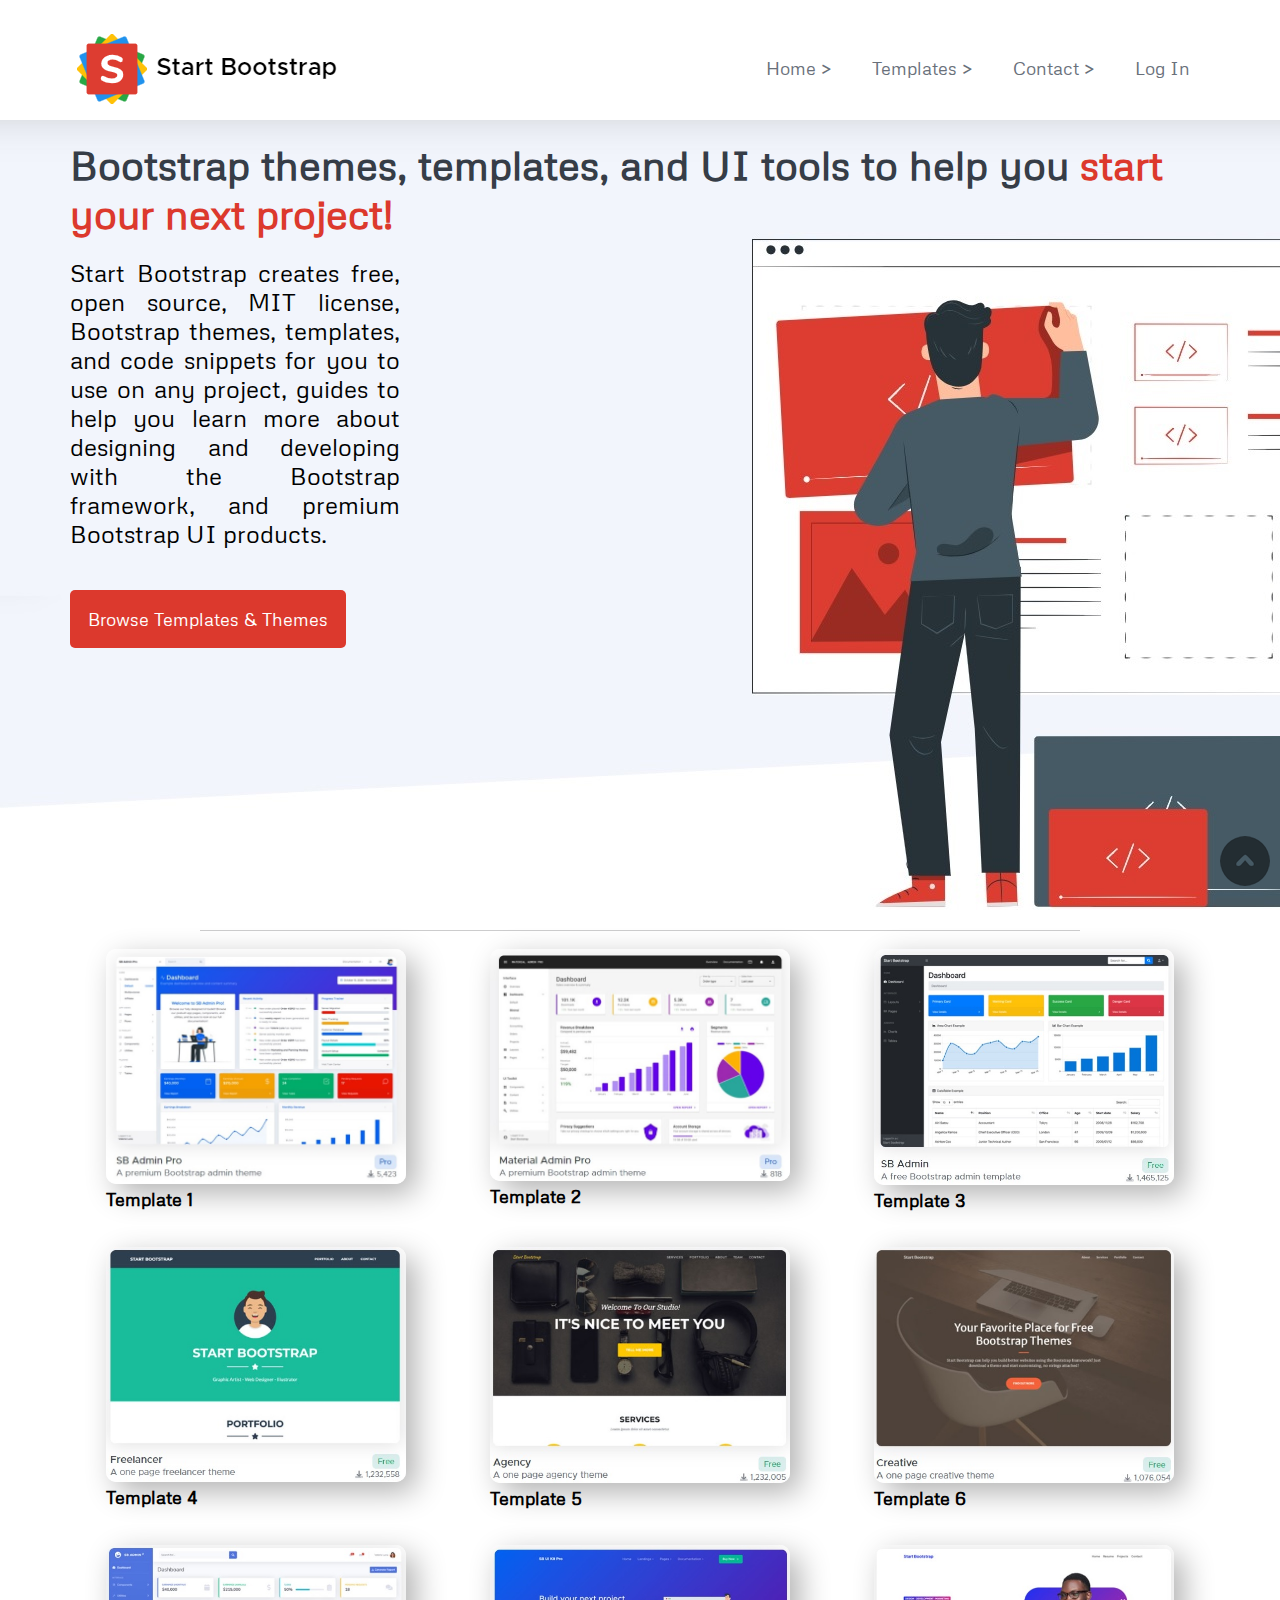
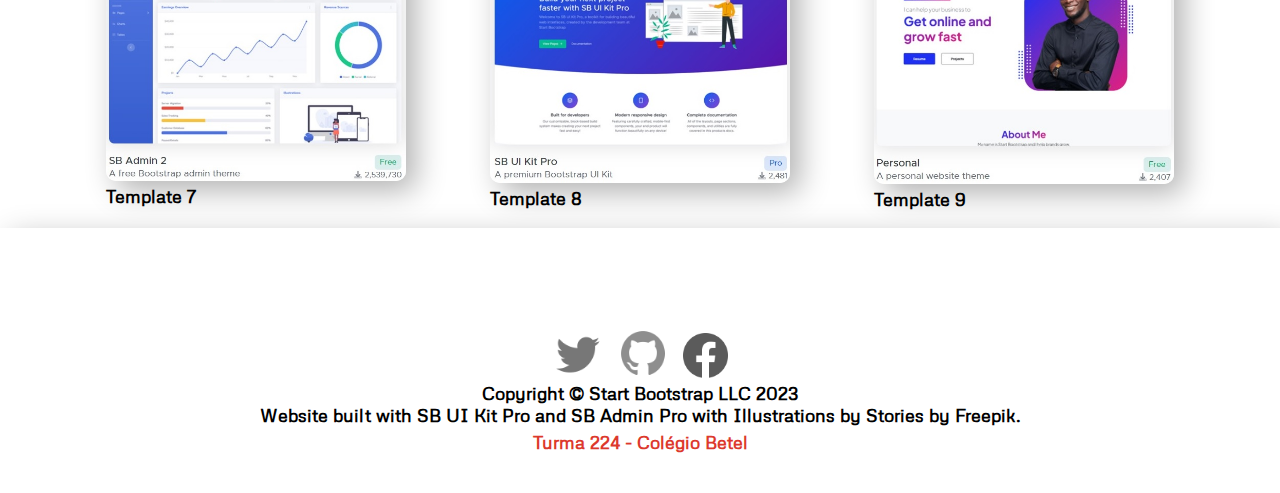
<file: index.html>
<!DOCTYPE html>
<html lang="pt-br">
<head>
    <meta charset="UTF-8">
    <meta name="viewport" content="width=device-width, initial-scale=1.0">
    <title>startbootstrap.com</title>
    <link rel="preconnect" href="https://fonts.googleapis.com">
    <link rel="preconnect" href="https://fonts.gstatic.com" crossorigin>
    <link href="https://fonts.googleapis.com/css2?family=Kumbh+Sans:wght@400;700&family=Metrophobic&display=swap" rel="stylesheet">
    <link rel="stylesheet" href="reset.css">
    <link rel="stylesheet" href="style.css">

</head>

<body>
    <!--Cabeçalho-->
    <header id="inicio">
      <div class="container flex">
        <div id="logo">
            <img src="src/images/logo-bootstrap.png" alt="logo">
        </div>
        <nav>
            <input type="checkbox" id="check">
            <label for="check">&#x268c;</label>
            <ul>
              <li><a href="#inicio">Home ></a></li>
              <li><a href="#sobre-templates">Templates ></a></li>
              <li><a href="#contact">Contact ></a></li>
              <li><a href="#">Log In</a></li>
            </ul>
        </nav>
      </div>
    </header>
    <!--Destaque-->
    <main class="destaque">
        <div class="container">
          <h1 class="titulo-black">Bootstrap themes, templates, and UI tools to help you <span class="titulo-red">start your next project!</span></h1>
          <div class="texto-desc">
            <p class="texto-desc">Start Bootstrap creates free, open source, MIT license, Bootstrap themes, templates, and code snippets for you to use on any project, guides to help you learn more about designing and developing with the Bootstrap framework, and premium Bootstrap UI products.</p>
          </div>
            <button class="buttom-templates">
              <a href="#sobre-templates">Browse Templates & Themes
            </button>
              </a>
        </div>
    </main>
    <hr></hr> 
    <!--Sobre-->
    <section id="sobre-templates">
        <div class="imagem-flex">
          <div class="imagem-coluna">
            <a href="#">
              <img id="templates" src="src/images/template1.jpg" alt="Templates & Themes">
            </a>
            <h3>Template 1</h3>
          </div>

          <div class="imagem-coluna">
            <a href="#">
              <img id="templates" src="src/images/template2.jpg" alt="Templates & Themes">
            </a>
            <h3>Template 2</h3>
          </div>

          <div class="imagem-coluna">
            <a href="#">
              <img id="templates" src="src/images/template3.jpg" alt="Templates & Themes">
            </a>
            <h3>Template 3</h3>
          </div>

            <div class="imagem-coluna">
              <a href="#">
                <img id="templates" src="src/images/template4.jpg" alt="Templates & Themes">
              </a>
              <h3>Template 4</h3>
            </div>
            
              <div class="imagem-coluna">
                <a href="#">
                  <img id="templates" src="src/images/template5.jpg" alt="Templates & Themes">
                </a>
                <h3>Template 5</h3>
              </div>

              <div class="imagem-coluna">
                <a href="#">
                  <img id="templates" src="src/images/template6.jpg" alt="Templates & Themes">
                </a>
                <h3>Template 6</h3>
              </div>

              <div class="imagem-coluna">
                <a href="#">
                  <img id="templates" src="src/images/template7.jpg" alt="Templates & Themes">
                </a>
                <h3>Template 7</h3>
              </div>

              <div class="imagem-coluna">
                <a href="#">
                  <img id="templates" src="src/images/template8.jpg" alt="Templates & Themes">
                </a>
                <h3>Template 8</h3>
              </div>

              <div class="imagem-coluna">
                <a href="#">
                  <img id="templates" src="src/images/template9.jpg" alt="Templates & Themes">
                </a>
                <h3>Template 9</h3>
              </div>
        </div>
    </section>
    <footer id="contact">
      <div class="container-rodape">
        <a href="https://twitter.com/">
          <img class="twitter" id="redes-sociais" src="src/images/twitter.png" alt="twitter" title="twitter">
        </a>      
        <a href="https://github.com/">
          <img class="github" id="redes-sociais" src="src/images/githube.png" alt="github" title="github">
        </a>
        <a href="https://pt-br.facebook.com/">
          <img class="facebook" id="redes-sociais" src="src/images/facebook.png" alt="facebook" title="facebook">
        </a>
      </div>
      
        <div class="texto-rodape-maior">
          <h3>Copyright © Start Bootstrap LLC 2023</h3>
        </div>
        <div class="texto-rodape-menor">
          <h4>Website built with SB UI Kit Pro and SB Admin Pro with Illustrations by Stories by Freepik.</h4>
        </div>
        <div class="texto-224-betel">
          <h5>Turma 224 - Colégio Betel</h5>
        </div>
    </footer>
    <a href="#inicio" id="topo"><img src="src/images/topo.png" alt="home"></a>
    
    
</body>
</html>
</file>
<file: style.css>
/* Importação de Fontes*/
@import url('https://fonts.googleapis.com/css2?family=Kumbh+Sans:wght@400;700&family=Metrophobic&display=swap');

/* CSS Reset*/

* {
    margin: 0;
    padding: 0;
    border: 0;
}

/* body{
    font-size: ;
} */

 
     
/* Layout */
.container {
    margin: 0 auto;
}

.flex {
   display: flex;
   justify-content: space-between; 
}

.imagem-flex {
    display: flex;
    width: 1200px;
    max-width: 100%;
    flex-wrap: wrap;
    justify-content: space-evenly;
}

.imagem-flex img {
    max-width: 100%;
}
  
/* Imagens templates */
  .imagem-coluna {
    display: flex;
    flex-direction: column;
    margin: 1em;
    width: 300px;    
}

.imagem-coluna a:hover{
    padding-top: 10px;
    transition: 1s;
    }
    
#templates{
    border-radius: 10px;
    box-shadow: 10px 10px 30px rgba(0, 0, 0, 0.3);
}

#sobre-templates{
    display: flex;
    justify-content: space-evenly;
}

/* topo do site */

#topo {
    position: fixed;
    right: 10px;
    bottom: 10px;
}
.texto-desc{
    width: 330px;
    padding-top: 10px;
    padding-bottom: 30px;
    text-align: justify;
    font-size: 24px;
    
}

hr{
    display: block; 
    border-top: 1px solid;
    opacity: .25;
    margin-left: 200px;
    margin-right: 200px;
 

}
.destaque{
    background-image: url("./src/images/IMAGEM\ PARA\ O\ LAYOUT.jpg");
    display: flex;
    height: 790px;
    margin-bottom: 20px;

}

.buttom-templates a{
    text-decoration: none;
    background-color: #dc392d;
    color: #ffffff;
    border-style: solid;
    border-radius: 5px;
    padding: 18px;
}

.buttom-templates a:hover{
    background-color: #9f2118;
    
}

hr{
    color: #343538;
}

.titulo-black{
    padding-top: 20px;
    font-size: 40px;
    color: #363d47;
}
.titulo-red {
    font-size: 40px;
    color: #dc392d;
}

/* rodapé do site */

.container-rodape a{
    text-decoration: none;
    margin: 5px;
    
}

.twitter{
    
    width: 50px;
    height: 50px; 
}
.github{
    width: 50px;
    height: 50px; 
}
.facebook{
    width: 45px;
    height: 45px; 
}

#contact {
    padding-top: 100px;
    padding-bottom: 40px;
    display: block;
    text-align: center;
    box-shadow: 10px 10px 30px rgba(0, 0, 0, 0.3);
}

.texto-224-betel{
    color: #dc392d;
    padding-top: 5px;
}
/* Smartphone Portrait 
>>>>>>>>>>>>>>>>>>>>>>>>*/

/* Cabeçalho */
header{
    height: 60px;
}

#logo img {
    width: 274px;
    height: 78px;
}



#check {
    display: none;
}

label {
    font-size: 3em;
    padding-right: 15px;
}

nav ul{
   background-color: #343538;
   height: 100vh;
   position: fixed;
   top: 60px;
   right: -100%;
   width: 100%;
   transition: all 0.5s; 
}

#check:checked ~ ul {
    right: 0;
}

nav ul li{
    padding: 20px;
    border-bottom: 1px solid #a9a9a9;
}

nav ul li a{
    text-decoration: none;
    color: #fff;
}



/* Smartphone Landscape >>>>>>>>>>>>>>>>>>>>>>>>*/

@media (min-width: 576px) {
    /* Layout */
    .container {
        max-width: 540px;
    }
}


/* Tablet Portrait >>>>>>>>>>>>>>>>>>>>>>>>*/

@media (min-width: 768px) {
      /* Layout */
    .container {
        max-width: 720px;
    } 
}

/* Tablet Landscape >>>>>>>>>>>>>>>>>>>>>>>>*/

@media (min-width: 992px) {

    /* Layout */
    .container {
        max-width: 960px;
    }
}

/* PC >>>>>>>>>>>>>>>>>>>>>>>>*/

@media (min-width: 1200px) {
   
    /* Layout */
    .container {
        max-width: 1140px;
    }

  

    /* Cabeçalho */
header{
    height: 120px;
}

#logo img {
    width: 274px;
    height: 78px;
    margin-top: 30px;
}

label {
    display: none;
}

nav ul {
    position: static;
    height: auto;
    background-color: transparent;
    margin-top: 37px;
}

nav ul li {
    float: left;
    border: 0;
}

nav ul li a {
   color: #69707a;
   
}

nav ul li a:hover{
    background-color: #dc392d;
    color: #ffffff;
    box-sizing: border-box;
    border-style: solid;
    border-radius: 5px;
    padding: 8px;
        
 }

}
</file>
